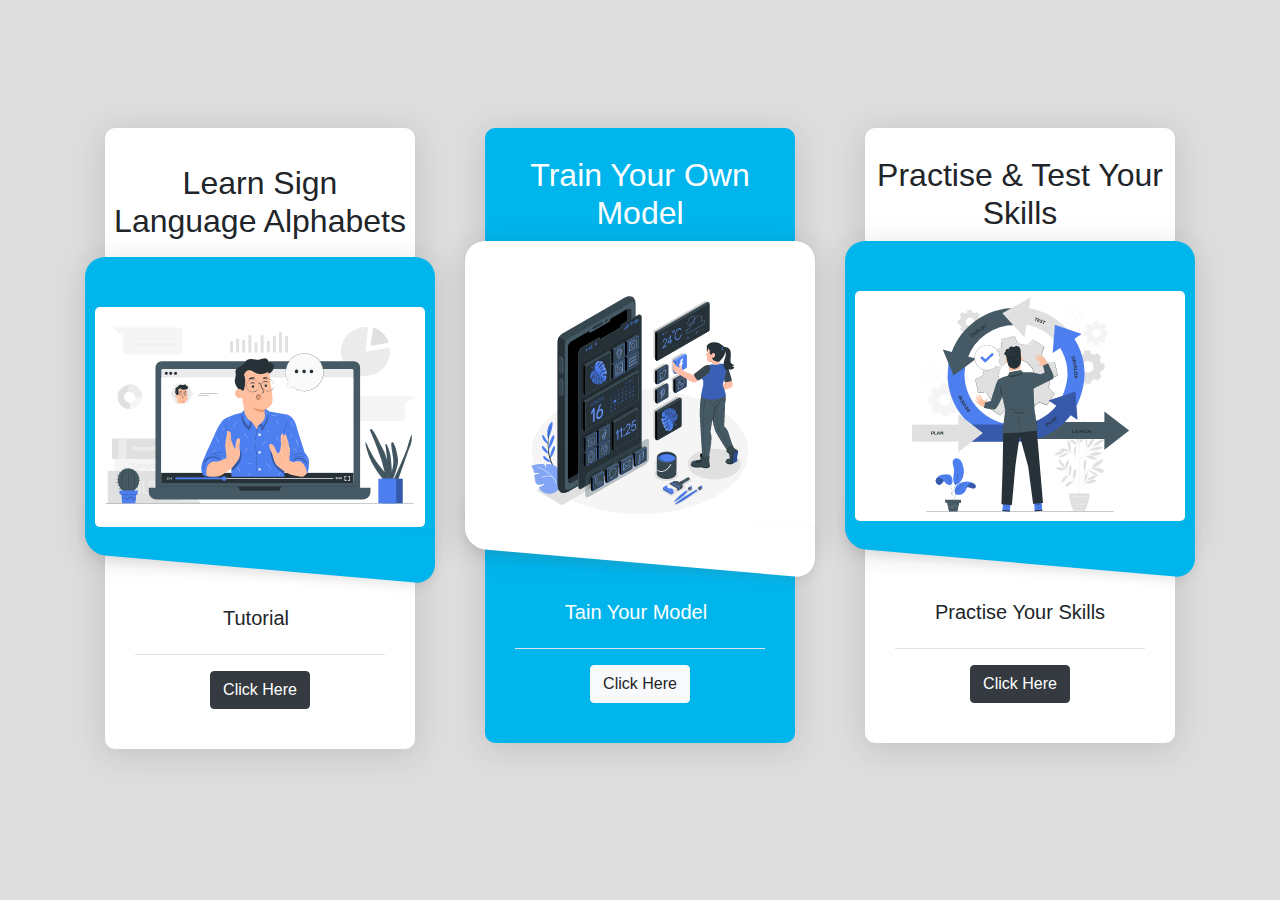
<file: index.html>
<!DOCTYPE html>
<html lang="en">
  <head>
    <meta charset="UTF-8" />
    <meta name="viewport" content="width=device-width, initial-scale=1.0" />
    <title>Gesture Translator</title>
    <link rel="stylesheet" type="text/css" href="./public/index.css" />
    <script src="templates/js/tutorial.js"></script>
    <link
      rel="stylesheet"
      href="https://cdn.jsdelivr.net/npm/bootstrap@4.3.1/dist/css/bootstrap.min.css"
      integrity="sha384-ggOyR0iXCbMQv3Xipma34MD+dH/1fQ784/j6cY/iJTQUOhcWr7x9JvoRxT2MZw1T"
      crossorigin="anonymous"
    />
  </head>
  <body>
    <div class="container">
      <div
        class="tab-content wow fadeIn"
        style="visibility: visible; animation-name: fadeIn; padding-top: 8rem"
      >
        <div role="tabpanel" class="tab-pane fade show active" id="yearly">
          <div class="row justify-content-center">
            <div class="col-md-6 col-lg-4 mb-30">
              <div class="price-item text-center">
                <h2 class="c-black mx-1 my-3">Learn Sign Language Alphabets</h2>
                <div class="price-top">
                  <img
                    class="rounded-lg"
                    src="./public/asserts/Tutorial.gif"
                    alt="Tutorial Logo"
                  />
                </div>
                <div class="price-content">
                  <ul class="border-bottom mb-30 mt-md-4 pb-3 text-center">
                    <h5 class="c-black mr-5">Tutorial</h5>
                  </ul>
                  <a href="./Tutorial.html" class="btn btn-dark">Click Here</a>
                </div>
              </div>
            </div>
            <div class="col-md-6 col-lg-4 mb-30">
              <div class="price-item text-center popular">
                <h2 class="mx-1 my-2 text-white">Train Your Own Model</h2>
                <div class="price-top">
                  <img
                    src="./public/asserts/Train Model.gif"
                    alt="Train Logo"
                  />
                </div>
                <div class="price-content">
                  <ul class="border-bottom mb-30 mt-md-4 pb-3 text-center">
                    <h5 class="c-black mr-5">Tain Your Model</h5>
                  </ul>
                  <a
                    href="templates/Training.html"
                    class="btn btn-custom btn-light"
                    >Click Here</a
                  >
                </div>
              </div>
            </div>
            <div class="col-md-6 col-lg-4 mb-30">
              <div class="price-item text-center">
                <h2 class="mx-1 my-2 c-white">Practise & Test Your Skills</h2>
                <div class="price-top">
                  <img
                    class="rounded-lg"
                    src="./public/asserts/Test skills.gif"
                    alt="Test Skills Logo"
                  />
                </div>
                <div class="price-content">
                  <ul class="border-bottom mb-30 mt-md-4 pb-3 text-left">
                    <h5 class="c-black mr-4">Practise Your Skills</h5>
                  </ul>
                  <a href="templates/Model.html" class="btn btn-dark"
                    >Click Here</a
                  >
                </div>
              </div>
            </div>
          </div>
        </div>
      </div>
    </div>
  </body>
</html>
</file>
<file: public/index.css>
body{
  background:#eee;
  background-color: rgb(221, 221, 221) !important;
  margin-top:20px;
}

/* ===== PRICING PAGE ===== */
.price-tabs {
background-color: #fff;
-webkit-box-shadow: 0 5px 20px 0 rgba(39, 39, 39, 0.1);
        box-shadow: 0 5px 20px 0 rgba(39, 39, 39, 0.1);
display: inline-block;
padding: 7px;
border-radius: 40px;
border: 1px solid #00b5ec;
margin-bottom: 45px;
}

@media (min-width: 768px) {
.price-tabs {
  margin-bottom: 60px;
}
}

.price-tabs .nav-link {
color: #00b5ec;
font-weight: 500;
font-family: "Montserrat", sans-serif;
font-size: 16px;
padding: 12px 35px;
display: inline-block;
text-transform: capitalize;
border-radius: 40px;
-webkit-transition: all 0.3s ease;
transition: all 0.3s ease;
}

@media (min-width: 768px) {
.price-tabs .nav-link {
  padding: 12px 40px;
}
}

.price-tabs .nav-link.active {
background-color: #00b5ec;
color: #fff;
}

.price-item {
background-color: #fff;
-webkit-box-shadow: 0 5px 30px 0 rgba(39, 39, 39, 0.15);
        box-shadow: 0 5px 30px 0 rgba(39, 39, 39, 0.15);
border-radius: 10px;
}

@media (min-width: 768px) {
.price-item {
  margin: 0 20px;
  padding-top: 20px;
}
}

.price-item .price-top {
-webkit-box-shadow: 0 5px 30px 0 rgba(39, 39, 39, 0.15);
        box-shadow: 0 5px 30px 0 rgba(39, 39, 39, 0.15);
padding: 50px 0 25px;
background-color: #00b5ec;
border-radius: 10px;
position: relative;
z-index: 0;
margin-bottom: 33px;
}

@media (min-width: 768px) {
.price-item .price-top {
  margin: 0 -20px;
  border-radius: 20px;
}
}

.price-item .price-top:after {
height: 50px;
width: 100%;
border-radius: 0 0 10px 10px;
background-color: #00b5ec;
position: absolute;
content: '';
left: 0;
bottom: -17px;
z-index: -1;
-webkit-transform: skewY(5deg);
        transform: skewY(5deg);
-webkit-box-shadow: 0 5px 10px 0 rgba(113, 113, 113, 0.15);
        box-shadow: 0 5px 10px 0 rgba(113, 113, 113, 0.15);
}

@media (min-width: 768px) {
.price-item .price-top:after {
  border-radius: 0 0 20px 20px;
}
}

.price-item .price-top * {
color: #fff;
}

.price-item .price-top h2 {
font-weight: 700;
}

.price-item .price-top h2 sup {
top: 13px;
left: -5px;
font-size: 0.35em;
font-weight: 500;
vertical-align: top;
}

.price-item .price-content {
padding: 30px;
padding-bottom: 40px;
}

.price-item .price-content li {
position: relative;
margin-bottom: 15px;
margin-left: 10px;
margin-right: 10px;
text-align: center;
}

@media (min-width: 992px) {
.price-item .price-content li {
  padding-left: 28px;
  text-align: left;
}
}

@media (min-width: 992px) {
.price-item .price-content li i {
  position: absolute;
  left: 0;
  top: 3px;
}
}

.price-item .price-content .zmdi-check {
color: #28a745;
}

.price-item .price-content .zmdi-close {
color: #f00;
}

.popular {
background-color: #00b5ec;
}

.popular .price-top {
background-color: #fff;
}

.popular .price-top:after {
background-color: #fff;
}

.popular .price-top h4 {
color: #101f41;
}

.popular .price-top h2, .popular .price-top span, .popular .price-top sup {
color: #00b5ec;
}

.popular .price-content ul *,
.popular .price-content ul .zmdi-close, .popular .price-content ul .zmdi-check {
color: #fff !important;
}
</file>
